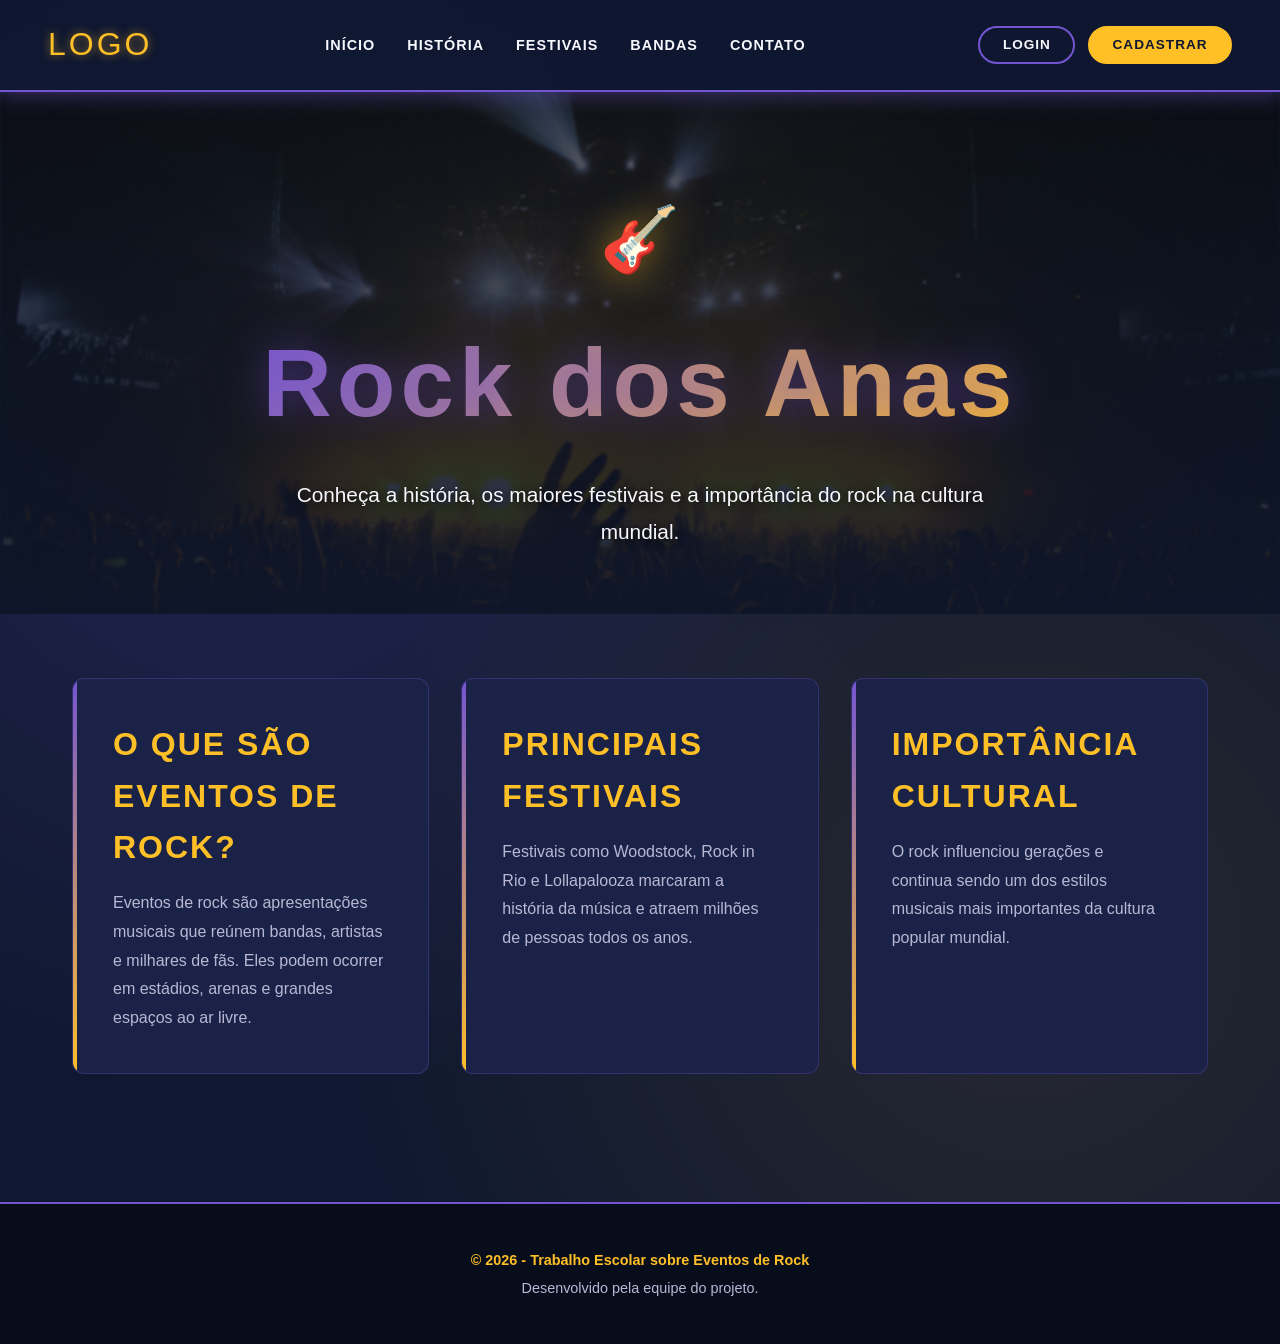
<file: index.html>
<!---------------------------João------------------------------------>
<!DOCTYPE html>
<html lang="pt-BR" class="html-root">
<head>
    <meta charset="UTF-8">
    <meta name="viewport" content="width=device-width, initial-scale=1.0">
    <title>Rock dos Anas</title>
    <link rel="stylesheet" href="style.css">
</head>

<body class="page-body">
    <nav class="main-nav-bar">
        <div class="logo-area">
            <!-- Futura logo -->
            <span class="logo-text">LOGO</span>
        </div>
        <ul class="nav-links">
            <li class="nav-item"><a class="nav-link" href="#">Início</a></li>
            <li class="nav-item"><a class="nav-link" href="#">História</a></li>
            <li class="nav-item"><a class="nav-link" href="#">Festivais</a></li>
            <li class="nav-item"><a class="nav-link" href="#">Bandas</a></li>
            <li class="nav-item"><a class="nav-link" href="#">Contato</a></li>
        </ul>
        <div class="auth-buttons">
            <button class="btn-login">Login</button>
            <button class="btn-signup">Cadastrar</button>
        </div>
    </nav>

    <section class="title">
        <!-- Carrossel de fundo -->
        <div class="carousel-bg">
            <div class="carousel-slide active"></div>
            <div class="carousel-slide"></div>
            <div class="carousel-slide"></div>
            <div class="carousel-slide"></div>
        </div>
        
        <div class="title-content">
            <h1 class="main-title">Rock dos Anas</h1>
            <p class="subtitle">Conheça a história, os maiores festivais e a importância do rock na cultura mundial.</p>
        </div>
    </section>

    <main class="container">

        <section class="info">
            <h2 class="section-title">O que são eventos de rock?</h2>
            <p class="section-text">
                Eventos de rock são apresentações musicais que reúnem bandas,
                artistas e milhares de fãs. Eles podem ocorrer em estádios,
                arenas e grandes espaços ao ar livre.
            </p>
        </section>

        <section class="info">
            <h2 class="section-title">Principais festivais</h2>
            <p class="section-text">
                Festivais como Woodstock, Rock in Rio e Lollapalooza marcaram
                a história da música e atraem milhões de pessoas todos os anos.
            </p>
        </section>

        <section class="info">
            <h2 class="section-title">Importância cultural</h2>
            <p class="section-text">
                O rock influenciou gerações e continua sendo um dos estilos
                musicais mais importantes da cultura popular mundial.
            </p>
        </section>

    </main>

    <footer class="main-footer">
        <p class="footer-text footer-copyright">&copy; 2026 - Trabalho Escolar sobre Eventos de Rock</p>
        <p class="footer-text footer-credits">Desenvolvido pela equipe do projeto.</p>
    </footer>

</body>

</html>
</file>
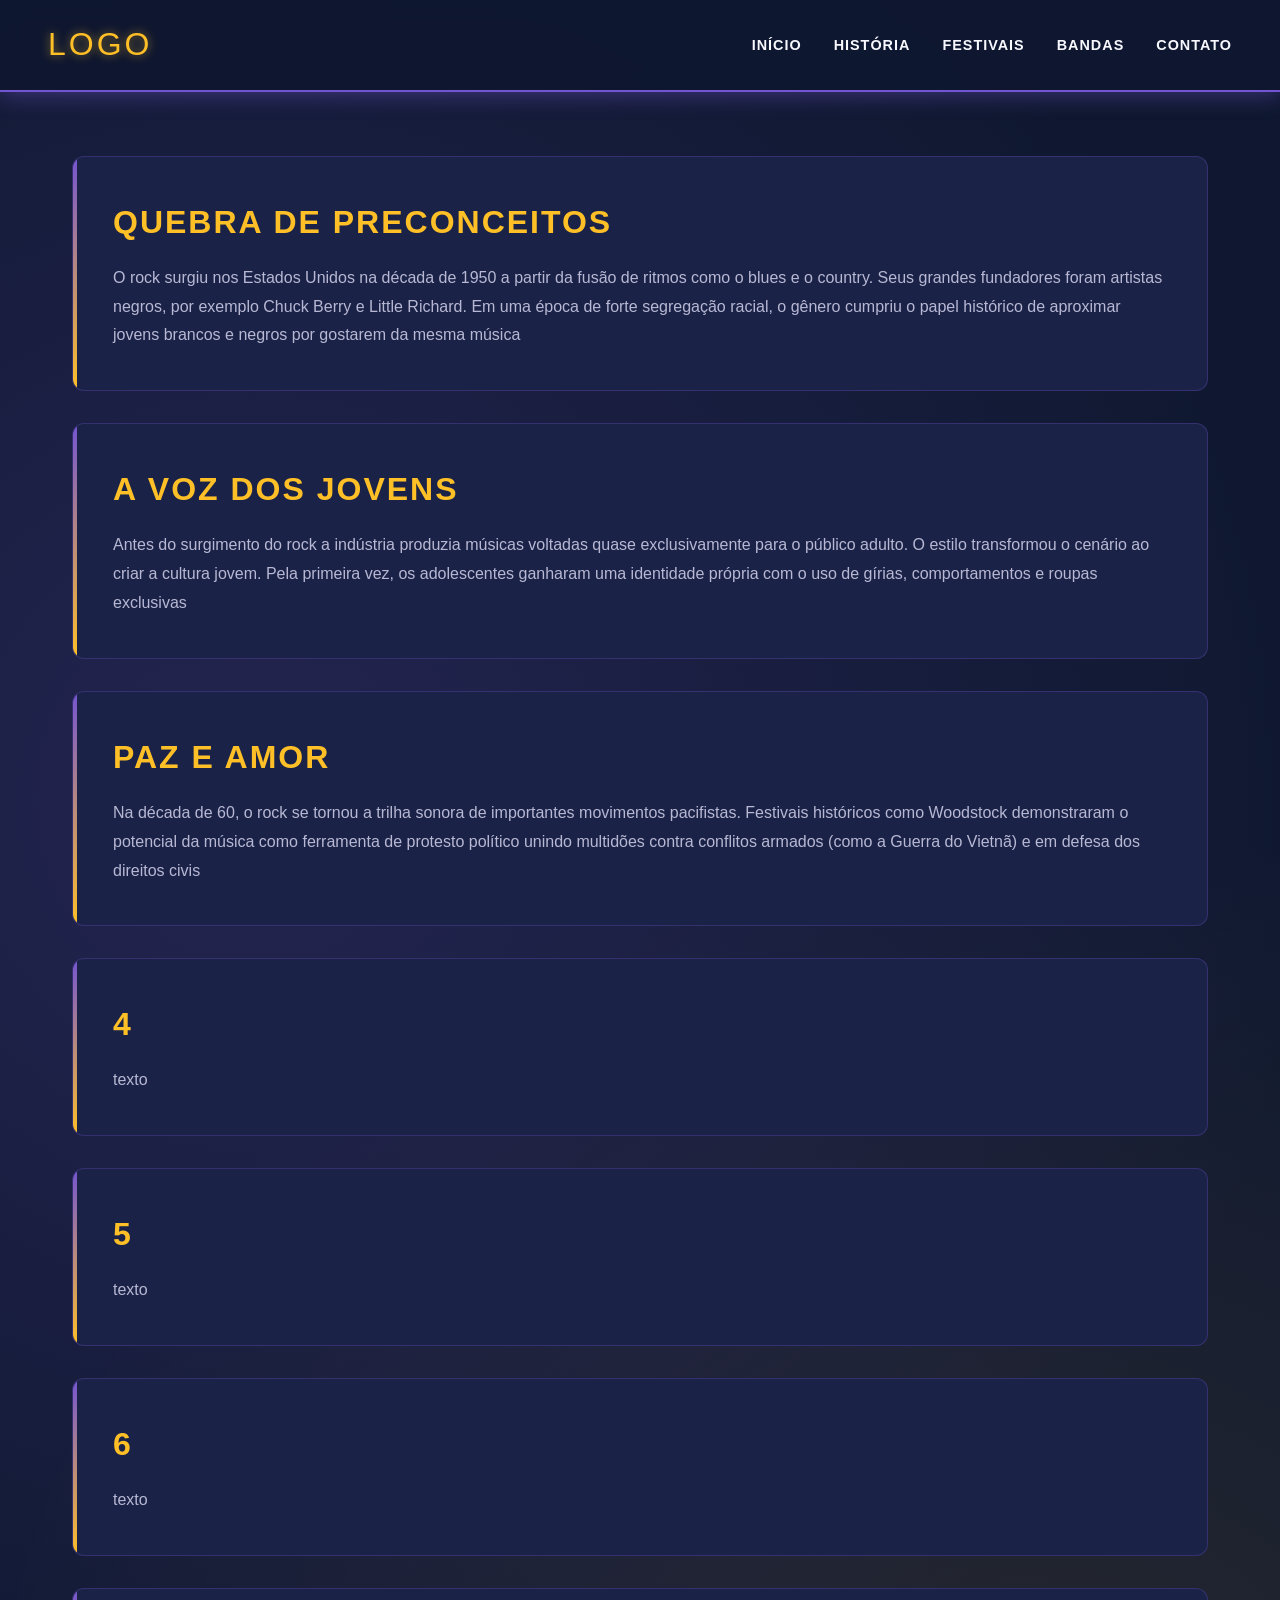
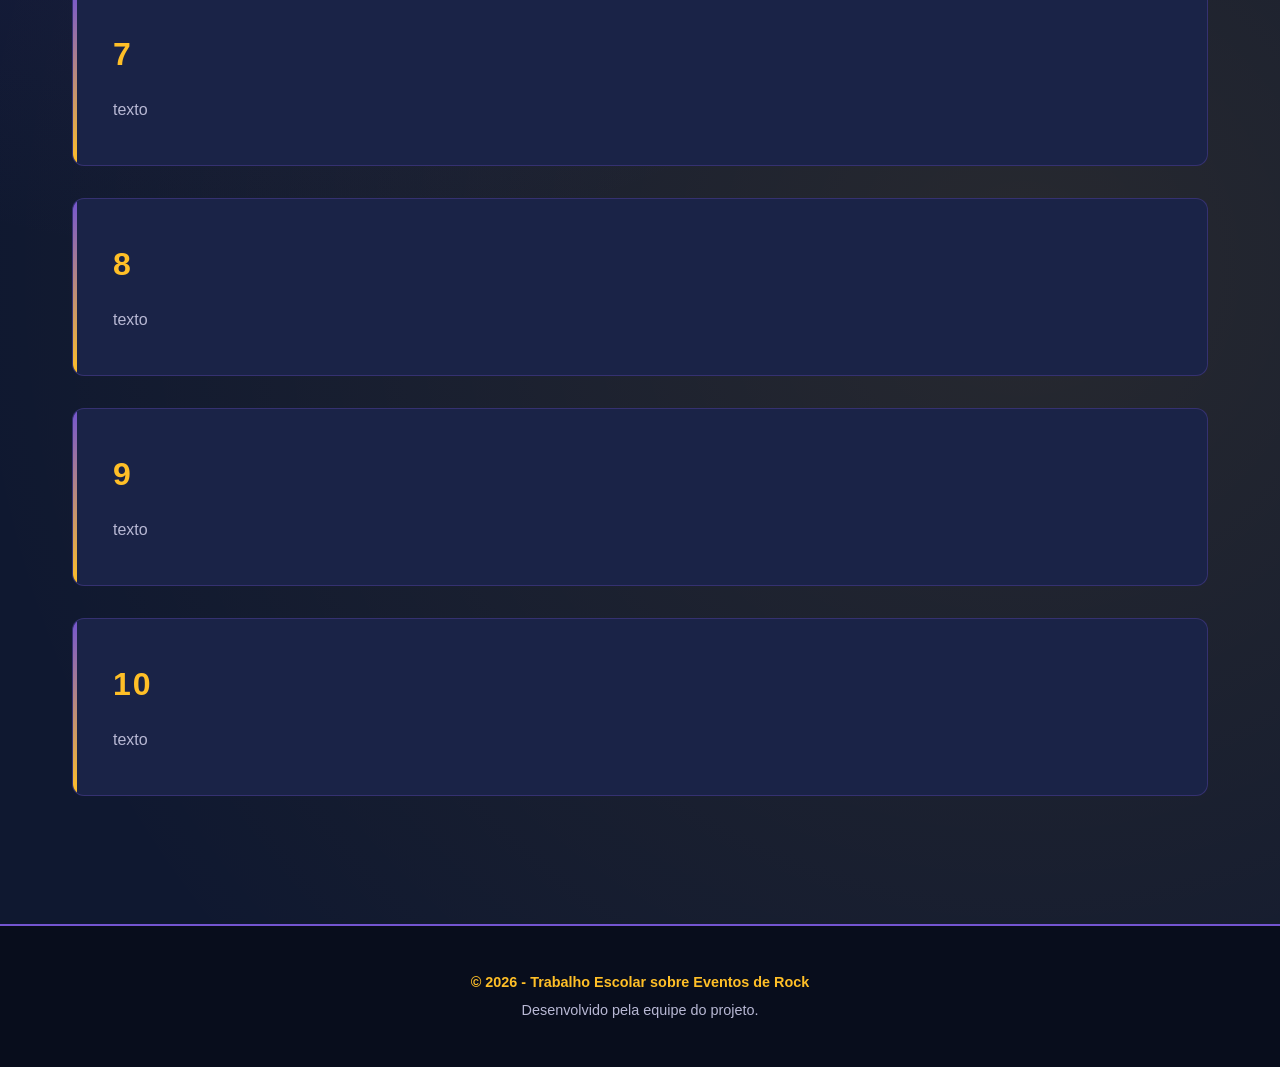
<file: impacoCultural/impacto.html>
<!---------------------------Rafael------------------------------------>
<!DOCTYPE html>
<html lang="pt-BR" class="html-root">
<head>
    <meta charset="UTF-8">
    <meta name="viewport" content="width=device-width, initial-scale=1.0">
    <title>Impacto Cultural</title>
    <link rel="stylesheet" href="impacto.css">
</head>


<body class="page-body">
    <nav class="main-nav-bar">
        <div class="logo-area">
            <!-- Futura logo -->
            <span class="logo-text">LOGO</span>
        </div>
        <ul class="nav-links">
            <li class="nav-item"><a class="nav-link" href="/index.html">Início</a></li>
            <li class="nav-item"><a class="nav-link" href="#">História</a></li>
            <li class="nav-item"><a class="nav-link" href="#">Festivais</a></li>
            <li class="nav-item"><a class="nav-link" href="#">Bandas</a></li>
            <li class="nav-item"><a class="nav-link" href="#">Contato</a></li>
        </ul>
    </nav>


    <main class="container">

        <section class="info">
            <h2 class="section-title">Quebra de preconceitos</h2>
            <p class="section-text">
                O rock surgiu nos Estados Unidos na década de 1950 a partir da fusão de ritmos como o blues e o country. 
                Seus grandes fundadores foram artistas negros, por exemplo Chuck Berry e Little Richard. 
                Em uma época de forte segregação racial, o gênero cumpriu o papel histórico de aproximar jovens brancos e negros 
                por gostarem da mesma música
            </p>
        </section>

        <section class="info">
            <h2 class="section-title">A voz dos jovens</h2>
            <p class="section-text">
                Antes do surgimento do rock a indústria produzia músicas voltadas quase exclusivamente para o público adulto.
                O estilo transformou o cenário ao criar a cultura jovem. Pela primeira vez, os adolescentes ganharam uma identidade
                própria com o uso de gírias, comportamentos e roupas exclusivas
            </p>
        </section>

        <section class="info">
            <h2 class="section-title">Paz e amor</h2>
            <p class="section-text">
                Na década de 60, o rock se tornou a trilha sonora de importantes movimentos pacifistas.
                Festivais históricos como Woodstock demonstraram o potencial da música como ferramenta de protesto político
                unindo multidões contra conflitos armados (como a Guerra do Vietnã) e em defesa dos direitos civis
            </p>
        </section>

         <section class="info">
            <h2 class="section-title">4</h2>
            <p class="section-text">
                texto
            </p>
        </section>

         <section class="info">
            <h2 class="section-title">5</h2>
            <p class="section-text">
                texto
            </p>
        </section>

         <section class="info">
            <h2 class="section-title">6</h2>
            <p class="section-text">
                texto
            </p>
        </section>

         <section class="info">
            <h2 class="section-title">7</h2>
            <p class="section-text">
                texto
            </p>
        </section>

         <section class="info">
            <h2 class="section-title">8</h2>
            <p class="section-text">
                texto
            </p>
        </section>

         <section class="info">
            <h2 class="section-title">9</h2>
            <p class="section-text">
                texto
            </p>
        </section>

         <section class="info">
            <h2 class="section-title">10</h2>
            <p class="section-text">
                texto
            </p>
        </section>

    </main>

    <footer class="main-footer">
        <p class="footer-text footer-copyright">&copy; 2026 - Trabalho Escolar sobre Eventos de Rock</p>
        <p class="footer-text footer-credits">Desenvolvido pela equipe do projeto.</p>
    </footer>

</body>

</html>
</file>
<file: style.css>
/* ====== RESET E VARIÁVEIS ====== */
* {
    margin: 0;
    padding: 0;
    box-sizing: border-box;
}

:root {
    --bg-dark: #0f1830;
    --bg-card: #1a2347;
    --purple: #7455d1;
    --purple-dark: #442e94;
    --yellow: #ffbf27;
    --text-light: #F8F8FF;
    --text-muted: #b8b8d4;
}

/* Importa fontes com cara de rock */
@import url('https://fonts.googleapis.com/css2?family=Bebas+Neue&family=Inter:wght@400;600;700&display=swap');

/* ====== BODY ====== */
.page-body {
    font-family: 'Inter', sans-serif;
    background-color: var(--bg-dark);
    color: var(--text-light);
    line-height: 1.6;
    background-image: 
        radial-gradient(circle at 20% 30%, rgba(116, 85, 209, 0.2) 0%, transparent 50%),
        radial-gradient(circle at 80% 70%, rgba(255, 191, 39, 0.1) 0%, transparent 50%);
    min-height: 100vh;
}

/* ====== NAVEGAÇÃO ====== */
.main-nav-bar {
    display: flex;
    justify-content: space-between;
    align-items: center;
    padding: 1.2rem 3rem;
    background: rgba(15, 24, 48, 0.9);
    backdrop-filter: blur(10px);
    border-bottom: 2px solid var(--purple);
    position: sticky;
    top: 0;
    z-index: 100;
    box-shadow: 0 4px 20px rgba(116, 85, 209, 0.4);
    gap: 2rem;
}

.logo-area {
    display: flex;
    align-items: center;
}

.logo-text {
    font-family: 'Bebas Neue', sans-serif;
    font-size: 2rem;
    color: var(--yellow);
    letter-spacing: 3px;
    text-shadow: 0 0 10px rgba(255, 191, 39, 0.6);
    cursor: pointer;
    transition: all 0.3s ease;
}

.logo-text:hover {
    color: var(--purple);
    text-shadow: 0 0 20px var(--purple);
}

.nav-links {
    list-style: none;
    display: flex;
    gap: 2rem;
}

.nav-item {
    display: inline-block;
}

.nav-link {
    color: var(--text-light);
    text-decoration: none;
    font-weight: 600;
    text-transform: uppercase;
    letter-spacing: 1px;
    font-size: 0.9rem;
    position: relative;
    padding: 0.5rem 0;
    transition: color 0.3s ease;
}

.nav-link::after {
    content: '';
    position: absolute;
    bottom: 0;
    left: 0;
    width: 0;
    height: 2px;
    background: var(--yellow);
    transition: width 0.3s ease;
}

.nav-link:hover {
    color: var(--yellow);
}

.nav-link:hover::after {
    width: 100%;
}

/* ====== BOTÕES DE LOGIN E CADASTRO ====== */
.auth-buttons {
    display: flex;
    gap: 0.8rem;
    align-items: center;
}

.btn-login,
.btn-signup {
    font-family: 'Inter', sans-serif;
    font-weight: 700;
    font-size: 0.85rem;
    text-transform: uppercase;
    letter-spacing: 1px;
    padding: 0.6rem 1.4rem;
    border-radius: 30px;
    cursor: pointer;
    transition: all 0.3s ease;
    border: 2px solid transparent;
}

.btn-login {
    background: transparent;
    color: var(--text-light);
    border-color: var(--purple);
}

.btn-login:hover {
    background: var(--purple);
    color: var(--text-light);
    box-shadow: 0 0 15px rgba(116, 85, 209, 0.6);
    transform: translateY(-2px);
}

.btn-signup {
    background: var(--yellow);
    color: var(--bg-dark);
    border-color: var(--yellow);
}

.btn-signup:hover {
    background: transparent;
    color: var(--yellow);
    box-shadow: 0 0 20px rgba(255, 191, 39, 0.6);
    transform: translateY(-2px);
}

.btn-login:active,
.btn-signup:active {
    transform: translateY(0);
}

/* ====== HERO / TÍTULO COM CARROSSEL ====== */
.title {
    position: relative;
    text-align: center;
    padding: 6rem 2rem 4rem;
    overflow: hidden;
    min-height: 500px;
    display: flex;
    align-items: center;
    justify-content: center;
}

/* Container do carrossel */
.carousel-bg {
    position: absolute;
    top: 0;
    left: 0;
    width: 100%;
    height: 100%;
    z-index: 0;
}

/* Slides do carrossel */
.carousel-slide {
    position: absolute;
    top: 0;
    left: 0;
    width: 100%;
    height: 100%;
    background-size: cover;
    background-position: center;
    opacity: 0;
    transition: opacity 1.5s ease-in-out;
    filter: blur(1px) brightness(0.45);
}

/* Imagens de fundo (substitua pelas suas URLs) */
.carousel-slide:nth-child(1) {
    background-image: url(assets/photo-1459749411175-04bf5292ceea.jfif);
}

.carousel-slide:nth-child(2) {
    background-image: url(assets/photo-1470229722913-7c0e2dbbafd3.jfif);
}

.carousel-slide:nth-child(3) {
    background-image: url(assets/photo-1501386761578-eac5c94b800a.jfif);
}

.carousel-slide:nth-child(4) {
    background-image: url(assets/photo-1540039155733-5bb30b53aa14.jfif);
}

/* Animação do carrossel */
.carousel-slide.active {
    opacity: 1;
}

.carousel-slide:nth-child(1) {
    animation: slideShow 20s infinite;
    animation-delay: 0s;
}

.carousel-slide:nth-child(2) {
    animation: slideShow 20s infinite;
    animation-delay: 5s;
}

.carousel-slide:nth-child(3) {
    animation: slideShow 20s infinite;
    animation-delay: 10s;
}

.carousel-slide:nth-child(4) {
    animation: slideShow 20s infinite;
    animation-delay: 15s;
}

@keyframes slideShow {
    0%, 20% {
        opacity: 1;
    }
    25%, 95% {
        opacity: 0;
    }
    100% {
        opacity: 1;
    }
}

/* Overlay para melhorar legibilidade */
.title::before {
    content: '';
    position: absolute;
    top: 0;
    left: 0;
    width: 100%;
    height: 100%;
    background: linear-gradient(
        180deg,
        rgba(15, 24, 48, 0.3) 0%,
        rgba(15, 24, 48, 0.6) 50%,
        rgba(15, 24, 48, 0.8) 100%
    );
    z-index: 1;
}

/* Conteúdo do título */
.title-content {
    position: relative;
    z-index: 2;
    max-width: 900px;
}

.title-content::before {
    content: '🎸';
    font-size: 4rem;
    display: block;
    margin-bottom: 1rem;
    animation: rock 2s ease-in-out infinite;
    filter: drop-shadow(0 0 20px rgba(255, 191, 39, 0.6));
}

@keyframes rock {
    0%, 100% { transform: rotate(-10deg); }
    50% { transform: rotate(10deg); }
}

.main-title {
    font-family: 'Bebas Neue', sans-serif;
    font-size: clamp(3rem, 8vw, 6rem);
    letter-spacing: 5px;
    background: linear-gradient(135deg, var(--purple) 0%, var(--yellow) 100%);
    -webkit-background-clip: text;
    -webkit-text-fill-color: transparent;
    background-clip: text;
    text-shadow: 0 0 40px rgba(116, 85, 209, 0.6);
    margin-bottom: 1rem;
    filter: drop-shadow(0 4px 20px rgba(0, 0, 0, 0.5));
}

.subtitle {
    font-size: 1.3rem;
    color: var(--text-light);
    max-width: 700px;
    margin: 0 auto;
    text-shadow: 0 2px 10px rgba(0, 0, 0, 0.8);
    line-height: 1.8;
}

/* ====== CONTAINER PRINCIPAL ====== */
.container {
    max-width: 1200px;
    margin: 0 auto;
    padding: 4rem 2rem;
    display: grid;
    grid-template-columns: repeat(auto-fit, minmax(300px, 1fr));
    gap: 2rem;
}

.info {
    background: var(--bg-card);
    padding: 2.5rem;
    border-radius: 12px;
    border: 1px solid rgba(116, 85, 209, 0.3);
    position: relative;
    overflow: hidden;
    transition: all 0.4s ease;
    cursor: pointer;
}

.info::before {
    content: '';
    position: absolute;
    top: 0;
    left: 0;
    width: 4px;
    height: 100%;
    background: linear-gradient(180deg, var(--purple), var(--yellow));
    transition: width 0.3s ease;
}

.info:hover {
    transform: translateY(-8px);
    border-color: var(--purple);
    box-shadow: 0 15px 40px rgba(116, 85, 209, 0.4);
}

.info:hover::before {
    width: 8px;
}

.section-title {
    font-family: 'Bebas Neue', sans-serif;
    font-size: 2rem;
    color: var(--yellow);
    letter-spacing: 2px;
    margin-bottom: 1rem;
    text-transform: uppercase;
}

.section-text {
    color: var(--text-muted);
    font-size: 1rem;
    line-height: 1.8;
}

/* ====== FOOTER ====== */
.main-footer {
    text-align: center;
    padding: 2.5rem 2rem;
    background: #080d1c;
    border-top: 2px solid var(--purple);
    margin-top: 4rem;
}

.footer-text {
    font-size: 0.9rem;
    margin: 0.3rem 0;
    color: var(--text-muted);
}

.footer-copyright {
    color: var(--yellow);
    font-weight: 600;
}

.footer-credits {
    color: var(--text-muted);
}

/* ====== RESPONSIVIDADE ====== */
@media (max-width: 900px) {
    .main-nav-bar {
        flex-wrap: wrap;
        justify-content: center;
        gap: 1rem;
        padding: 1rem;
    }

    .nav-links {
        flex-wrap: wrap;
        justify-content: center;
        gap: 1rem;
    }

    .auth-buttons {
        width: 100%;
        justify-content: center;
    }
}

@media (max-width: 768px) {
    .title {
        min-height: 400px;
        padding: 4rem 1rem 3rem;
    }

    .title-content::before {
        font-size: 3rem;
    }

    .subtitle {
        font-size: 1.1rem;
    }
}

@media (max-width: 480px) {
    .btn-login,
    .btn-signup {
        flex: 1;
        font-size: 0.8rem;
        padding: 0.5rem 1rem;
    }

    .title {
        min-height: 350px;
    }

    .container {
        padding: 2rem 1rem;
    }
}
</file>
<file: impacoCultural/impacto.css>
/* ====== RESET E VARIÁVEIS ====== */
* {
    margin: 0;
    padding: 0;
    box-sizing: border-box;
}

:root {
    --bg-dark: #0f1830;
    --bg-card: #1a2347;
    --purple: #7455d1;
    --purple-dark: #442e94;
    --yellow: #ffbf27;
    --text-light: #F8F8FF;
    --text-muted: #b8b8d4;
}

/* Importa fontes com cara de rock */
@import url('https://fonts.googleapis.com/css2?family=Bebas+Neue&family=Inter:wght@400;600;700&display=swap');

/* ====== BODY ====== */
.page-body {
    font-family: 'Inter', sans-serif;
    background-color: var(--bg-dark);
    color: var(--text-light);
    line-height: 1.6;
    background-image: 
        radial-gradient(circle at 20% 30%, rgba(116, 85, 209, 0.2) 0%, transparent 50%),
        radial-gradient(circle at 80% 70%, rgba(255, 191, 39, 0.1) 0%, transparent 50%);
    min-height: 100vh;
}

/* ====== NAVEGAÇÃO ====== */
.main-nav-bar {
    display: flex;
    justify-content: space-between;
    align-items: center;
    padding: 1.2rem 3rem;
    background: rgba(15, 24, 48, 0.9);
    backdrop-filter: blur(10px);
    border-bottom: 2px solid var(--purple);
    position: sticky;
    top: 0;
    z-index: 100;
    box-shadow: 0 4px 20px rgba(116, 85, 209, 0.4);
    gap: 2rem;
}

.logo-area {
    display: flex;
    align-items: center;
}

.logo-text {
    font-family: 'Bebas Neue', sans-serif;
    font-size: 2rem;
    color: var(--yellow);
    letter-spacing: 3px;
    text-shadow: 0 0 10px rgba(255, 191, 39, 0.6);
    cursor: pointer;
    transition: all 0.3s ease;
}

.logo-text:hover {
    color: var(--purple);
    text-shadow: 0 0 20px var(--purple);
}

.nav-links {
    list-style: none;
    display: flex;
    gap: 2rem;
}

.nav-item {
    display: inline-block;
}

.nav-link {
    color: var(--text-light);
    text-decoration: none;
    font-weight: 600;
    text-transform: uppercase;
    letter-spacing: 1px;
    font-size: 0.9rem;
    position: relative;
    padding: 0.5rem 0;
    transition: color 0.3s ease;
}

.nav-link::after {
    content: '';
    position: absolute;
    bottom: 0;
    left: 0;
    width: 0;
    height: 2px;
    background: var(--yellow);
    transition: width 0.3s ease;
}

.nav-link:hover {
    color: var(--yellow);
}

.nav-link:hover::after {
    width: 100%;
}

/* ====== CONTAINER PRINCIPAL ====== */
.container {
    max-width: 1200px;
    margin: 0 auto;
    padding: 4rem 2rem;
    display: grid;
    grid-template-columns: 1fr; 
    gap: 2rem;
}

.info {
    background: var(--bg-card);
    padding: 2.5rem;
    border-radius: 12px;
    border: 1px solid rgba(116, 85, 209, 0.3);
    position: relative;
    overflow: hidden;
    transition: all 0.4s ease;
    cursor: pointer;
}

.info::before {
    content: '';
    position: absolute;
    top: 0;
    left: 0;
    width: 4px;
    height: 100%;
    background: linear-gradient(180deg, var(--purple), var(--yellow));
    transition: width 0.3s ease;
}

.info:hover {
    transform: translateY(-8px);
    border-color: var(--purple);
    box-shadow: 0 15px 40px rgba(116, 85, 209, 0.4);
}

.info:hover::before {
    width: 8px;
}

.section-title {
    font-family: 'Bebas Neue', sans-serif;
    font-size: 2rem;
    color: var(--yellow);
    letter-spacing: 2px;
    margin-bottom: 1rem;
    text-transform: uppercase;
}

.section-text {
    color: var(--text-muted);
    font-size: 1rem;
    line-height: 1.8;
}

/* ====== FOOTER ====== */
.main-footer {
    text-align: center;
    padding: 2.5rem 2rem;
    background: #080d1c;
    border-top: 2px solid var(--purple);
    margin-top: 4rem;
}

.footer-text {
    font-size: 0.9rem;
    margin: 0.3rem 0;
    color: var(--text-muted);
}

.footer-copyright {
    color: var(--yellow);
    font-weight: 600;
}

.footer-credits {
    color: var(--text-muted);
}

/* ====== RESPONSIVIDADE ====== */
@media (max-width: 900px) {
    .main-nav-bar {
        flex-wrap: wrap;
        justify-content: center;
        gap: 1rem;
        padding: 1rem;
    }

    .nav-links {
        flex-wrap: wrap;
        justify-content: center;
        gap: 1rem;
    }

    .auth-buttons {
        width: 100%;
        justify-content: center;
    }
}

@media (max-width: 768px) {
    .title {
        min-height: 400px;
        padding: 4rem 1rem 3rem;
    }

    .title-content::before {
        font-size: 3rem;
    }

    .subtitle {
        font-size: 1.1rem;
    }
}

@media (max-width: 480px) {
    .btn-login,
    .btn-signup {
        flex: 1;
        font-size: 0.8rem;
        padding: 0.5rem 1rem;
    }

    .title {
        min-height: 350px;
    }

    .container {
        padding: 2rem 1rem;
    }
}
</file>
